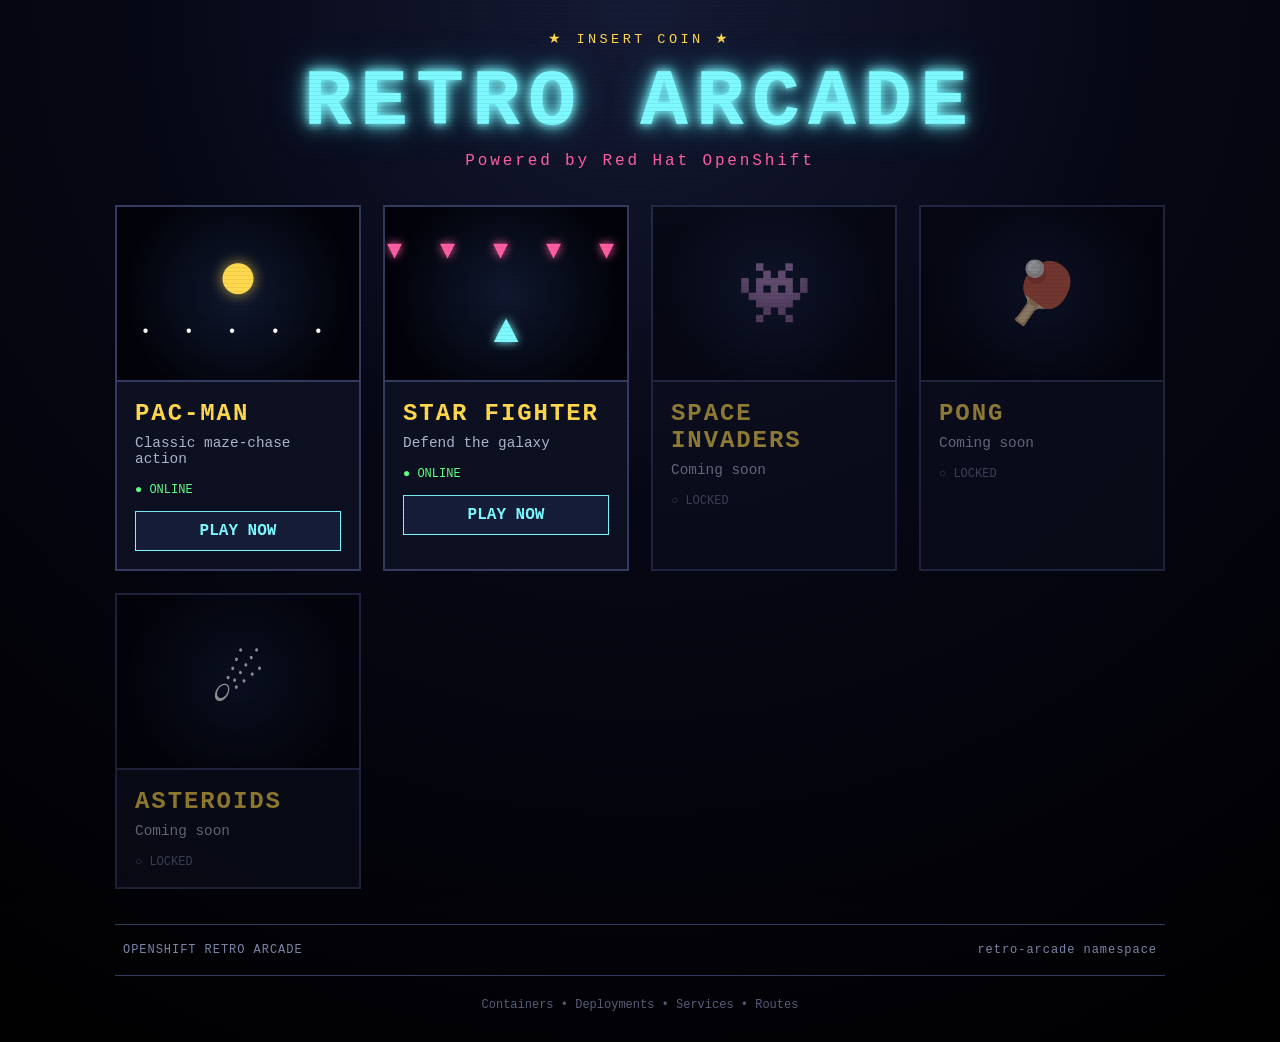
<file: arcade/index.html>
<!DOCTYPE html>
<html lang="en">
<head>
  <meta charset="UTF-8">
  <meta name="viewport" content="width=device-width, initial-scale=1.0">
  <title>Retro Arcade</title>
  <link rel="stylesheet" href="style.css">
</head>

<body>
  <div class="scanlines"></div>

  <main class="arcade">
    <header>
      <div class="insert-coin">★ INSERT COIN ★</div>
      <h1>RETRO ARCADE</h1>
      <p class="subtitle">Powered by Red Hat OpenShift</p>
    </header>

    <section class="game-grid">

      <a id="pacmanLink" class="game-card playable" href="#">
        <div class="game-screen pacman-screen">
          <div class="pacman">●</div>
          <div class="dots">• • • • •</div>
        </div>

        <div class="game-info">
          <h2>PAC-MAN</h2>
          <p>Classic maze-chase action</p>
          <span class="status">● ONLINE</span>
          <span class="play">PLAY NOW</span>
        </div>
      </a>

      <a id="starFighterLink" class="game-card playable" href="#">
        <div class="game-screen fighter-screen">
          <div class="aliens">▾ ▾ ▾ ▾ ▾</div>
          <div class="ship">▲</div>
        </div>

        <div class="game-info">
          <h2>STAR FIGHTER</h2>
          <p>Defend the galaxy</p>
          <span class="status">● ONLINE</span>
          <span class="play">PLAY NOW</span>
        </div>
      </a>

      <div class="game-card coming">
        <div class="game-screen">
          <div class="coming-icon">👾</div>
        </div>

        <div class="game-info">
          <h2>SPACE INVADERS</h2>
          <p>Coming soon</p>
          <span class="offline">○ LOCKED</span>
        </div>
      </div>

      <div class="game-card coming">
        <div class="game-screen">
          <div class="coming-icon">🏓</div>
        </div>

        <div class="game-info">
          <h2>PONG</h2>
          <p>Coming soon</p>
          <span class="offline">○ LOCKED</span>
        </div>
      </div>

      <div class="game-card coming">
        <div class="game-screen">
          <div class="coming-icon">☄</div>
        </div>

        <div class="game-info">
          <h2>ASTEROIDS</h2>
          <p>Coming soon</p>
          <span class="offline">○ LOCKED</span>
        </div>
      </div>

    </section>

    <section class="platform">
      <div>OPENSHIFT RETRO ARCADE</div>
      <div id="clusterInfo">retro-arcade namespace</div>
    </section>

    <footer>
      Containers • Deployments • Services • Routes
    </footer>
  </main>

<script>
  /*
   * Our OpenShift Routes follow this pattern:
   *
   * arcade-retro-arcade.apps.example.com
   * pacman-retro-arcade.apps.example.com
   * star-fighter-retro-arcade.apps.example.com
   *
   * Because all three applications use the same ingress domain,
   * the lobby can automatically calculate the other game URLs.
   */

  const namespace = 'retro-arcade';
  const currentHost = window.location.hostname;

  const lobbyPrefix = `arcade-${namespace}.`;

  let ingressDomain = currentHost;

  if (currentHost.startsWith(lobbyPrefix)) {
    ingressDomain = currentHost.substring(lobbyPrefix.length);
  }

  function gameRoute(name) {
    return `${window.location.protocol}//${name}-${namespace}.${ingressDomain}`;
  }

  document.getElementById('pacmanLink').href =
    gameRoute('pacman');

  document.getElementById('starFighterLink').href =
    gameRoute('star-fighter');
</script>

</body>
</html>
</file>
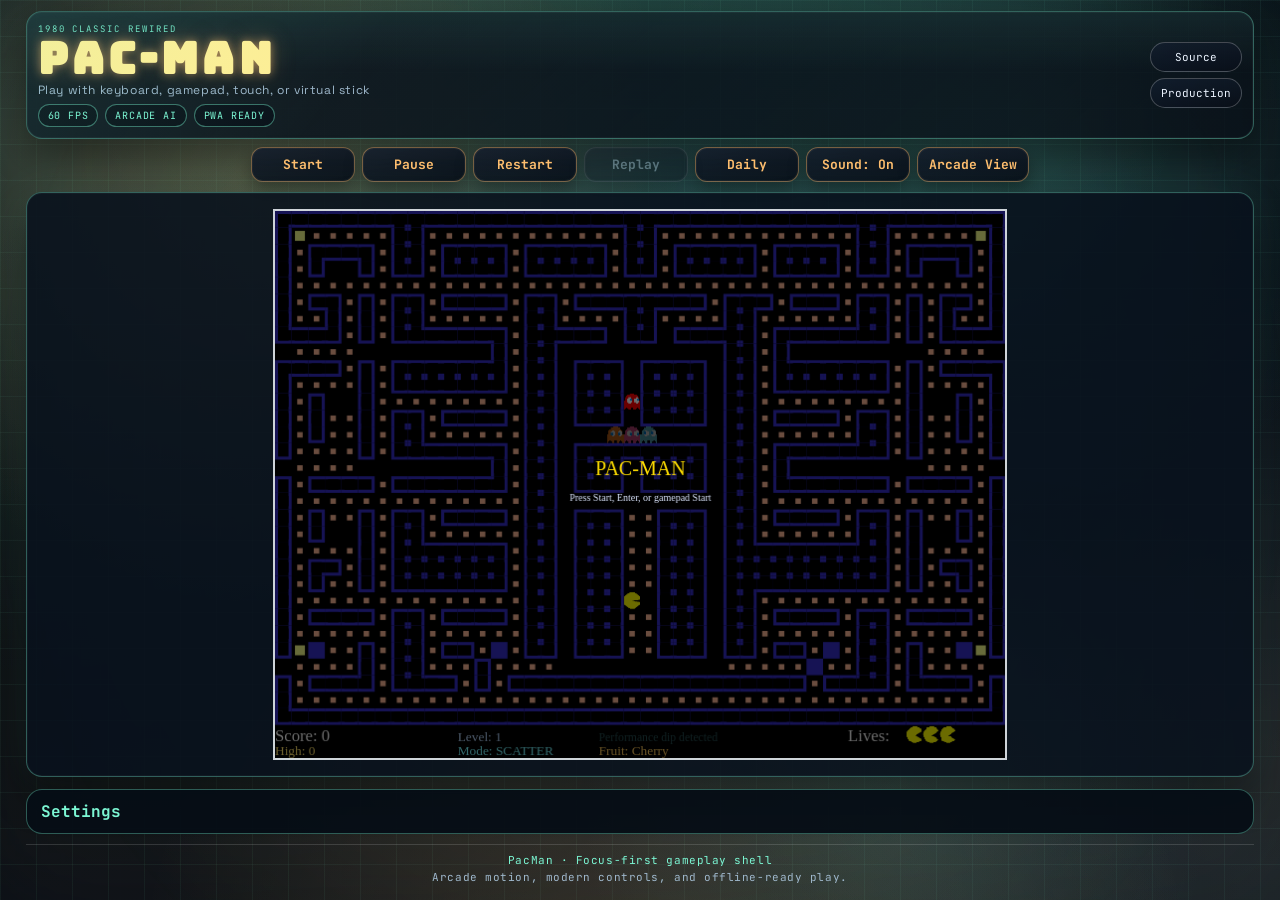
<file: pacman/index.html>
<!DOCTYPE html>
<html lang="en">
<head>
  <meta charset="UTF-8">
  <meta http-equiv="X-UA-Compatible" content="IE=edge">
  <meta name="viewport" content="width=device-width, initial-scale=1, viewport-fit=cover">
  <meta property="og:type" content="website">
  <meta property="og:title" content="PacMan">
  <meta property="og:description" content="In-browser, canvas-based Pac-Man homage. Runs fully as static assets.">
  <meta property="og:url" content="https://pacman.kamranboroomand.ir/">
  <meta property="og:image" content="https://pacman.kamranboroomand.ir/images/pacman-share.png">
  <meta name="twitter:card" content="summary_large_image">
  <meta name="twitter:title" content="PacMan">
  <meta name="twitter:description" content="In-browser, canvas-based Pac-Man homage. Fully static.">
  <meta name="twitter:image" content="https://pacman.kamranboroomand.ir/images/pacman-share.png">
  <meta name="theme-color" content="#08131d">
  <title>PacMan Game</title>
  <link rel="manifest" href="manifest.webmanifest">
  <link rel="apple-touch-icon" href="images/pacman favicon.png">
  <link rel="icon" type="image/png" href="images/pacman favicon.png">
  <link rel="stylesheet" href="css/style.css">
</head>
<body>
  <div id="a11y-live-region" class="sr-only" role="status" aria-live="polite" aria-atomic="true"></div>
  <div class="bg-layer bg-pixel" aria-hidden="true"></div>
  <div class="bg-layer bg-stars" aria-hidden="true"></div>
  <div class="bg-layer bg-flow" aria-hidden="true"></div>
  <div class="bg-layer bg-radial" aria-hidden="true"></div>

  <header class="site-header">
    <div class="header-pill">
      <div class="identity-block">
        <p class="identity-kicker">1980 Classic Rewired</p>
        <h1 class="identity-name">
          <span class="title-main">PAC-MAN</span>
        </h1>
        <p class="identity-subline">Play with keyboard, gamepad, touch, or virtual stick</p>
        <div class="header-badges" aria-label="Feature highlights">
          <span class="header-badge">60 FPS</span>
          <span class="header-badge">ARCADE AI</span>
          <span class="header-badge">PWA READY</span>
        </div>
      </div>

      <nav class="header-links" aria-label="Project links">
        <a class="header-link" href="https://github.com/KamranBoroomand/PacMan" target="_blank" rel="noopener">Source</a>
        <a class="header-link" href="https://pacman.kamranboroomand.ir/" target="_blank" rel="noopener">Production</a>
      </nav>
    </div>

    <div class="game-actions" aria-label="Game controls">
      <button id="start-game" class="action-btn" type="button">Start</button>
      <button id="pause-toggle" class="action-btn" type="button" aria-pressed="false">Pause</button>
      <button id="restart-game" class="action-btn" type="button">Restart</button>
      <button id="replay-last" class="action-btn" type="button" disabled>Replay</button>
      <button id="daily-challenge" class="action-btn" type="button">Daily</button>
      <button id="mute-toggle" class="action-btn" type="button" aria-pressed="false">Sound: On</button>
      <button id="arcade-view-toggle" class="action-btn desktop-only" type="button" aria-pressed="false">Arcade View</button>
      <button id="install-app" class="action-btn hidden" type="button">Install App</button>
      <button id="update-app" class="action-btn hidden" type="button">Update Ready</button>
    </div>
  </header>

  <main id="container" class="game-shell">
    <section class="canvas-shell">
      <canvas id="canvas" class="gmap"></canvas>

      <div id="touch-controls" class="touch-controls" aria-label="Touch controls">
        <button class="touch-btn touch-up" data-direction="up" aria-label="Move up" type="button">▲</button>
        <button class="touch-btn touch-left" data-direction="left" aria-label="Move left" type="button">◀</button>
        <button class="touch-btn touch-down" data-direction="down" aria-label="Move down" type="button">▼</button>
        <button class="touch-btn touch-right" data-direction="right" aria-label="Move right" type="button">▶</button>
      </div>

      <div id="virtual-stick" class="virtual-stick hidden" aria-label="Virtual stick">
        <div id="stick-base" class="stick-base">
          <div id="stick-knob" class="stick-knob"></div>
        </div>
        <p class="stick-help">Drag to steer</p>
      </div>

      <div style="display:none;">
        <img id="animation" src="images/animations.gif" alt="pacman sprites">
        <img id="ghosts" src="images/ghost.png" alt="ghost sprites">
      </div>
    </section>

    <details class="settings-panel" id="settings-panel">
      <summary>Settings</summary>
      <div class="settings-grid">
        <label class="settings-item" for="volume-control">
          <span>Master Volume</span>
          <input id="volume-control" type="range" min="0" max="100" step="1" value="70" />
        </label>

        <label class="settings-item" for="mobile-input-mode">
          <span>Mobile Input</span>
          <select id="mobile-input-mode">
            <option value="buttons">Buttons</option>
            <option value="stick">Virtual Stick</option>
          </select>
        </label>

        <label class="settings-item" for="sfx-volume-control">
          <span>SFX Volume</span>
          <input id="sfx-volume-control" type="range" min="0" max="100" step="1" value="78" />
        </label>

        <label class="settings-item" for="music-volume-control">
          <span>Music Volume</span>
          <input id="music-volume-control" type="range" min="0" max="100" step="1" value="40" />
        </label>

        <label class="settings-item settings-toggle" for="music-enabled">
          <span>Music</span>
          <input id="music-enabled" type="checkbox" checked />
        </label>

        <label class="settings-item settings-toggle" for="haptics-enabled">
          <span>Haptics</span>
          <input id="haptics-enabled" type="checkbox" />
        </label>

        <label class="settings-item" for="challenge-mode">
          <span>Challenge Mode</span>
          <select id="challenge-mode">
            <option value="classic">Classic</option>
            <option value="time-attack">Time Attack</option>
            <option value="no-power">No Power Pellets</option>
            <option value="one-life">One Life</option>
          </select>
        </label>

        <label class="settings-item" for="palette-mode">
          <span>Color Palette</span>
          <select id="palette-mode">
            <option value="classic">Classic</option>
            <option value="colorblind">Colorblind Friendly</option>
            <option value="high-contrast">High Contrast</option>
          </select>
        </label>

        <label class="settings-item settings-toggle" for="reduced-motion">
          <span>Reduced Motion</span>
          <input id="reduced-motion" type="checkbox" />
        </label>

        <label class="settings-item settings-toggle" for="large-hud">
          <span>Large HUD Text</span>
          <input id="large-hud" type="checkbox" />
        </label>

        <label class="settings-item settings-toggle" for="one-handed-mode">
          <span>One-Handed Mode</span>
          <input id="one-handed-mode" type="checkbox" />
        </label>

        <label class="settings-item settings-toggle" for="ghost-debug-overlay">
          <span>Ghost Debug Overlay</span>
          <input id="ghost-debug-overlay" type="checkbox" />
        </label>

        <div class="settings-item seed-tools" aria-label="Seed tools">
          <span>Run Seed</span>
          <input id="run-seed-input" type="number" min="1" max="2147483646" step="1" value="123456789" />
          <p class="settings-help">Controls deterministic randomness (fruit spawns and random ghost target choices). Same seed plus same inputs gives the same run.</p>
          <div class="action-inline">
            <button id="apply-seed" class="action-btn compact" type="button">Apply & Restart</button>
            <button id="copy-seed" class="action-btn compact" type="button">Copy Seed</button>
          </div>
          <p class="settings-help" id="seed-status">Active seed: 123456789</p>
        </div>

        <div class="settings-item sim-debug" aria-label="Deterministic debug">
          <span>Deterministic Debugger</span>
          <label class="settings-inline-toggle" for="sim-debug-enabled">
            <span>Enable</span>
            <input id="sim-debug-enabled" type="checkbox" />
          </label>
          <div class="action-inline">
            <button id="sim-pause" class="action-btn compact" type="button">Pause Sim</button>
            <button id="sim-step" class="action-btn compact" type="button">Step Frame</button>
          </div>
          <p class="settings-help" id="sim-debug-status">Realtime simulation mode.</p>
        </div>

        <div class="settings-item replay-tools" aria-label="Replay tools">
          <span>Replay Tools</span>
          <div class="action-inline">
            <button id="replay-export" class="action-btn compact" type="button">Export Replay</button>
            <button id="replay-import" class="action-btn compact" type="button">Import Replay</button>
            <button id="replay-share" class="action-btn compact" type="button">Copy Replay Link</button>
          </div>
          <input id="replay-file-input" type="file" accept="application/json" class="hidden" />
          <p class="settings-help" id="replay-status">No replay imported.</p>
        </div>

        <div class="settings-item settings-transfer" aria-label="Settings transfer">
          <span>Settings Transfer</span>
          <div class="action-inline">
            <button id="settings-export" class="action-btn compact" type="button">Export Settings</button>
            <button id="settings-import" class="action-btn compact" type="button">Import Settings</button>
          </div>
          <input id="settings-file-input" type="file" accept="application/json" class="hidden" />
          <p class="settings-help" id="settings-transfer-status">No settings imported.</p>
        </div>

        <div class="settings-item gamepad-binds" aria-label="Gamepad remap">
          <span>Gamepad Buttons</span>
          <div class="gamepad-grid">
            <label for="gamepad-btn-start">Start<input id="gamepad-btn-start" type="number" min="0" max="17" step="1" value="9" /></label>
            <label for="gamepad-btn-pause">Pause<input id="gamepad-btn-pause" type="number" min="0" max="17" step="1" value="3" /></label>
            <label for="gamepad-btn-restart">Restart<input id="gamepad-btn-restart" type="number" min="0" max="17" step="1" value="1" /></label>
            <label for="gamepad-btn-mute">Mute<input id="gamepad-btn-mute" type="number" min="0" max="17" step="1" value="2" /></label>
          </div>
        </div>

        <div class="settings-item keybinds" aria-label="Key bindings">
          <span>Keybinds</span>
          <div class="keybind-grid">
            <button type="button" class="keybind-btn" data-action="left">Left: A</button>
            <button type="button" class="keybind-btn" data-action="up">Up: W</button>
            <button type="button" class="keybind-btn" data-action="right">Right: D</button>
            <button type="button" class="keybind-btn" data-action="down">Down: S</button>
            <button type="button" class="keybind-btn" data-action="pause">Pause: P</button>
            <button type="button" class="keybind-btn" data-action="restart">Restart: R</button>
            <button type="button" class="keybind-btn" data-action="mute">Mute: M</button>
            <button type="button" class="keybind-btn" data-action="start">Start: Enter</button>
          </div>
          <p id="keybind-help" class="settings-help">Click a keybind, then press a key.</p>
        </div>

        <div class="settings-item daily-panel" aria-label="Daily challenge status">
          <span>Daily Challenge</span>
          <p id="daily-status" class="settings-help">No daily runs yet.</p>
        </div>

        <div class="settings-item leaderboard-panel" aria-label="Local leaderboard">
          <span>Local Leaderboard</span>
          <pre id="leaderboard-output" class="leaderboard-output">No scores yet.</pre>
        </div>
      </div>
    </details>
  </main>

  <footer class="site-footer">
    <p class="footer-line">PacMan · Focus-first gameplay shell</p>
    <p class="footer-line footer-muted">Arcade motion, modern controls, and offline-ready play.</p>
  </footer>

  <script src="scripts/gameplay-utils.js" defer></script>
  <script src="scripts/game-storage.js" defer></script>
  <script src="scripts/replay-tools.js" defer></script>
  <script src="scripts/perf-guardrails.js" defer></script>
  <script src="scripts/pacman.js" defer></script>
  <script src="scripts/ghost.js" defer></script>
  <script src="scripts/game.js" defer></script>
</body>
</html>
</file>
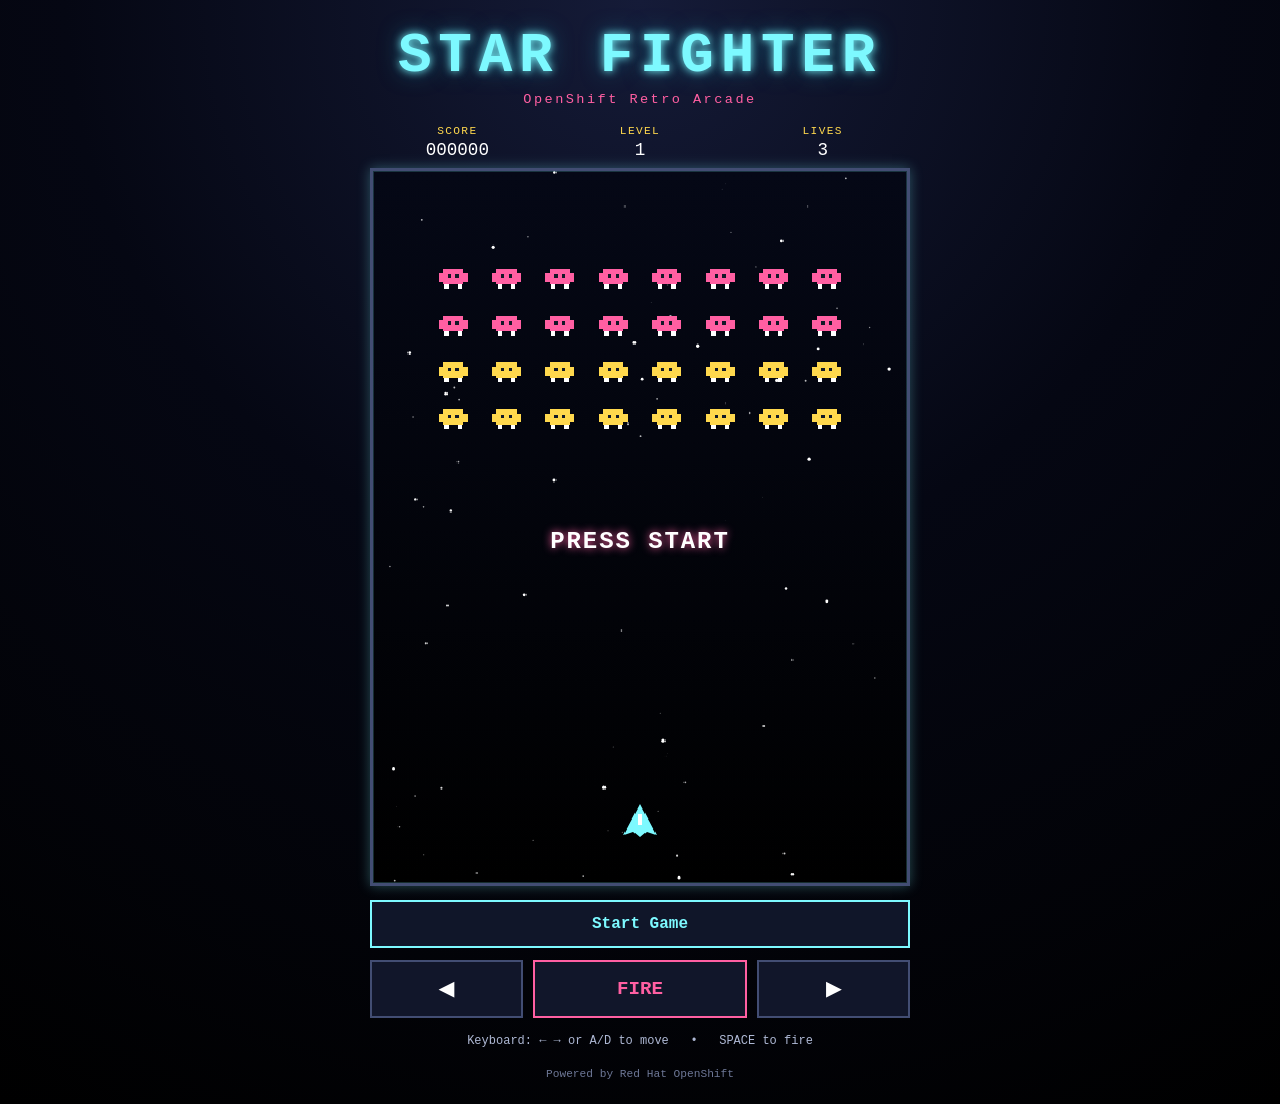
<file: star-fighter/index.html>
<!DOCTYPE html>
<html lang="en">
<head>
  <meta charset="UTF-8">
  <meta name="viewport" content="width=device-width, initial-scale=1.0">
  <title>Star Fighter</title>
  <link rel="stylesheet" href="style.css">
</head>

<body>
  <main class="cabinet">
    <header>
      <h1>STAR FIGHTER</h1>
      <p class="subtitle">OpenShift Retro Arcade</p>
    </header>

    <section class="hud" aria-label="Game status">
      <div>
        <span class="label">SCORE</span>
        <span id="score">000000</span>
      </div>

      <div>
        <span class="label">LEVEL</span>
        <span id="level">1</span>
      </div>

      <div>
        <span class="label">LIVES</span>
        <span id="lives">3</span>
      </div>
    </section>

    <section class="screen-wrap">
      <canvas
        id="game"
        width="480"
        height="640"
        aria-label="Star Fighter arcade game">
      </canvas>

      <div id="message" class="message">
        PRESS START
      </div>
    </section>

    <button id="startBtn" class="start-button" type="button">
      Start Game
    </button>

    <section class="controls" aria-label="Game controls">
      <button id="leftBtn" type="button" aria-label="Move left">
        ◀
      </button>

      <button id="fireBtn" class="fire" type="button" aria-label="Fire">
        FIRE
      </button>

      <button id="rightBtn" type="button" aria-label="Move right">
        ▶
      </button>
    </section>

    <p class="keyboard">
      Keyboard: ← → or A/D to move &nbsp; • &nbsp; SPACE to fire
    </p>

    <footer>
      Powered by Red Hat OpenShift
    </footer>
  </main>

  <script src="game.js"></script>
</body>
</html>
</file>
<file: arcade/style.css>
* {
  box-sizing: border-box;
}

html,
body {
  margin: 0;
  min-height: 100%;
}

body {
  background:
    radial-gradient(circle at top, #161b35 0%, #070816 40%, #000 100%);
  color: white;
  font-family: "Courier New", monospace;
  padding: 30px 18px;
}

.arcade {
  max-width: 1050px;
  margin: 0 auto;
  position: relative;
  z-index: 2;
}

header {
  text-align: center;
  margin-bottom: 35px;
}

.insert-coin {
  color: #ffd84d;
  font-size: 0.85rem;
  letter-spacing: 0.25em;
  animation: blink 1.2s steps(2, start) infinite;
}

h1 {
  margin: 10px 0 4px;
  font-size: clamp(2.4rem, 8vw, 5rem);
  letter-spacing: 0.1em;
  color: #7df9ff;
  text-shadow:
    0 0 8px #7df9ff,
    0 0 18px #7df9ff,
    0 0 35px #176b87;
}

.subtitle {
  margin: 0;
  color: #ff5fa2;
  letter-spacing: 0.18em;
}

.game-grid {
  display: grid;
  grid-template-columns: repeat(auto-fit, minmax(235px, 1fr));
  gap: 22px;
}

.game-card {
  text-decoration: none;
  color: white;
  background: #0d1020;
  border: 2px solid #343b60;
  transition:
    transform 0.15s ease,
    border-color 0.15s ease,
    box-shadow 0.15s ease;
}

.game-card.playable:hover {
  transform: translateY(-5px);
  border-color: #7df9ff;
  box-shadow:
    0 0 12px rgba(125, 249, 255, 0.5),
    0 0 30px rgba(125, 249, 255, 0.15);
}

.game-screen {
  height: 175px;
  background:
    radial-gradient(circle, #10182f 0%, #02030a 75%);
  border-bottom: 2px solid #343b60;
  display: flex;
  align-items: center;
  justify-content: center;
  flex-direction: column;
  overflow: hidden;
}

.game-info {
  padding: 18px;
}

.game-info h2 {
  margin: 0 0 8px;
  color: #ffd84d;
  letter-spacing: 0.08em;
}

.game-info p {
  color: #afb5cf;
  margin: 0 0 16px;
  font-size: 0.9rem;
}

.status {
  display: block;
  color: #62ff86;
  font-size: 0.75rem;
  margin-bottom: 14px;
}

.offline {
  display: block;
  color: #68708d;
  font-size: 0.75rem;
}

.play {
  display: block;
  background: #151d39;
  border: 1px solid #7df9ff;
  color: #7df9ff;
  text-align: center;
  padding: 10px;
  font-weight: bold;
}

.pacman {
  font-family: Arial, sans-serif;
  color: #ffd84d;
  font-size: 72px;
  line-height: 0.8;
  text-shadow: 0 0 14px rgba(255, 216, 77, 0.7);
}

.dots {
  color: white;
  margin-top: 20px;
  letter-spacing: 12px;
}

.aliens {
  color: #ff5fa2;
  font-size: 30px;
  letter-spacing: 10px;
  margin-bottom: 40px;
  text-shadow: 0 0 10px #ff5fa2;
}

.ship {
  color: #7df9ff;
  font-size: 42px;
  text-shadow: 0 0 10px #7df9ff;
}

.coming {
  opacity: 0.55;
}

.coming-icon {
  font-size: 60px;
  filter: grayscale(0.4);
}

.platform {
  margin-top: 35px;
  border-top: 1px solid #343b60;
  border-bottom: 1px solid #343b60;
  padding: 18px 8px;
  display: flex;
  justify-content: space-between;
  flex-wrap: wrap;
  color: #7b85a8;
  font-size: 0.75rem;
  letter-spacing: 0.08em;
}

footer {
  text-align: center;
  color: #555d79;
  margin-top: 22px;
  font-size: 0.75rem;
}

.scanlines {
  position: fixed;
  pointer-events: none;
  inset: 0;
  z-index: 10;
  background:
    repeating-linear-gradient(
      to bottom,
      rgba(255,255,255,0.00) 0,
      rgba(255,255,255,0.00) 3px,
      rgba(0,0,0,0.12) 4px
    );
}

@keyframes blink {
  50% {
    opacity: 0.25;
  }
}

@media (prefers-reduced-motion: reduce) {
  .insert-coin {
    animation: none;
  }

  .game-card {
    transition: none;
  }
}

@media (max-width: 600px) {
  body {
    padding: 18px 10px;
  }

  .platform {
    gap: 8px;
    flex-direction: column;
    text-align: center;
  }
}
</file>
<file: pacman/css/style.css>
@import url("https://fonts.googleapis.com/css2?family=Bungee:wght@400&family=Space+Grotesk:wght@400;500;700&family=JetBrains+Mono:wght@500;700&family=Orbitron:wght@600;800&display=swap");

:root {
  --bg-0: #08131d;
  --bg-1: #0e1d2b;
  --panel: rgba(9, 18, 29, 0.88);
  --panel-strong: rgba(6, 13, 22, 0.94);
  --line: rgba(124, 247, 212, 0.34);
  --line-strong: rgba(124, 247, 212, 0.74);
  --text: #ecf4ff;
  --muted: #9fb8cc;
  --accent: #7cf7d4;
  --accent-2: #ffbe6e;
  --accent-3: #71a9ff;
  --danger: #ff6c68;
  --radius: 16px;
  --control-size: 64px;
  --stick-size: 138px;
}

* {
  box-sizing: border-box;
  margin: 0;
  padding: 0;
}

html,
body {
  min-height: 100%;
}

body {
  min-height: 100dvh;
  width: 100%;
  position: relative;
  overflow-x: hidden;
  overflow-y: auto;
  background:
    radial-gradient(circle at 16% 12%, rgba(255, 190, 110, 0.12), transparent 28%),
    radial-gradient(circle at 84% 82%, rgba(124, 247, 212, 0.14), transparent 34%),
    linear-gradient(165deg, var(--bg-0), #040910 46%, var(--bg-1));
  background-size: 130% 130%, 120% 120%, auto;
  color: var(--text);
  font-family: "Space Grotesk", "Segoe UI", sans-serif;
  display: flex;
  flex-direction: column;
  align-items: center;
  justify-content: center;
  padding: clamp(8px, 1.2vh, 14px) clamp(10px, 2vw, 28px) clamp(12px, 1.8vh, 20px);
  gap: clamp(8px, 1.1vh, 12px);
  animation: body-shift 18s ease-in-out infinite alternate;
}

.bg-layer {
  position: fixed;
  inset: 0;
  pointer-events: none;
  z-index: -4;
}

.bg-pixel {
  z-index: -4;
  opacity: 0.76;
  background:
    linear-gradient(180deg, rgba(3, 6, 11, 0.92), rgba(4, 9, 16, 0.98)),
    repeating-linear-gradient(0deg, rgba(124, 247, 212, 0.11) 0 1px, transparent 1px 20px),
    repeating-linear-gradient(90deg, rgba(124, 247, 212, 0.11) 0 1px, transparent 1px 20px);
  background-size: 100% 100%, 20px 20px, 20px 20px;
  transform-origin: center;
  animation: pixel-grid-drift 24s linear infinite;
}

.bg-pixel::before {
  content: "";
  position: absolute;
  inset: -18%;
  background: radial-gradient(
    circle at 50% 50%,
    rgba(255, 190, 110, 0.24) 0%,
    rgba(113, 169, 255, 0.14) 18%,
    rgba(124, 247, 212, 0.05) 34%,
    transparent 62%
  );
  filter: blur(4px);
  animation: pixel-ripple 8s ease-in-out infinite;
}

.bg-pixel::after {
  content: "";
  position: absolute;
  inset: -30%;
  background:
    radial-gradient(circle at 20% 28%, rgba(124, 247, 212, 0.18), transparent 28%),
    radial-gradient(circle at 80% 72%, rgba(255, 190, 110, 0.14), transparent 26%);
  mix-blend-mode: screen;
  opacity: 0.85;
  animation: pixel-orbit 18s linear infinite;
}

.bg-stars {
  z-index: -3;
  background-image:
    radial-gradient(circle at 20% 20%, rgba(255, 190, 110, 0.2), transparent 34%),
    radial-gradient(circle at 80% 15%, rgba(124, 247, 212, 0.16), transparent 30%),
    radial-gradient(circle at 70% 90%, rgba(124, 247, 212, 0.12), transparent 26%),
    linear-gradient(rgba(124, 247, 212, 0.05) 1px, transparent 1px),
    linear-gradient(90deg, rgba(124, 247, 212, 0.05) 1px, transparent 1px);
  background-size: auto, auto, auto, 36px 36px, 36px 36px;
  animation: stars-drift 70s linear infinite;
}

.bg-flow {
  z-index: -1;
  opacity: 0.56;
  background:
    conic-gradient(
      from 0deg at 50% 50%,
      rgba(124, 247, 212, 0.12) 0deg,
      rgba(113, 169, 255, 0.09) 110deg,
      rgba(255, 190, 110, 0.12) 210deg,
      rgba(124, 247, 212, 0.12) 360deg
    );
  filter: blur(68px);
  transform: scale(1.08);
  animation: bg-flow-spin 38s linear infinite;
}

.bg-radial {
  z-index: -3;
  background:
    radial-gradient(circle at 50% -10%, rgba(124, 247, 212, 0.22), transparent 50%),
    radial-gradient(circle at 52% 112%, rgba(255, 190, 110, 0.17), transparent 44%);
  animation: bg-pulse 9s ease-in-out infinite alternate;
}

.site-header {
  width: min(1360px, 100%);
  display: flex;
  flex-direction: column;
  gap: 8px;
  animation: enter-down 460ms ease both;
}

.header-pill {
  width: 100%;
  border: 1px solid var(--line);
  border-radius: var(--radius);
  background:
    linear-gradient(180deg, rgba(124, 247, 212, 0.08), transparent 46%),
    linear-gradient(140deg, rgba(10, 20, 30, 0.9), rgba(9, 16, 24, 0.78));
  display: flex;
  align-items: center;
  justify-content: space-between;
  gap: 14px;
  padding: clamp(8px, 1.2vw, 11px);
  box-shadow:
    inset 0 0 0 1px rgba(255, 255, 255, 0.04),
    0 14px 36px rgba(0, 0, 0, 0.38);
  position: relative;
  overflow: hidden;
}

.header-pill::after {
  content: "";
  position: absolute;
  inset: 0;
  background:
    linear-gradient(
      125deg,
      transparent 0%,
      rgba(124, 247, 212, 0.12) 36%,
      transparent 70%
    );
  transform: translateX(-45%);
  pointer-events: none;
  animation: header-sheen 5.5s linear infinite;
}

.identity-kicker {
  font-family: "JetBrains Mono", monospace;
  font-size: 9px;
  letter-spacing: 0.22em;
  text-transform: uppercase;
  color: var(--accent);
  opacity: 0.9;
}

.identity-name {
  margin-top: 4px;
  display: flex;
  align-items: baseline;
  gap: clamp(5px, 0.7vw, 10px);
  flex-wrap: wrap;
}

.title-main {
  font-family: "Bungee", "Orbitron", sans-serif;
  font-size: clamp(24px, 3.4vw, 44px);
  line-height: 0.9;
  letter-spacing: 0.1em;
  color: #ffee95;
  text-shadow:
    0 0 10px rgba(255, 190, 110, 0.55),
    0 0 26px rgba(255, 190, 110, 0.25);
}

.identity-subline {
  margin-top: 4px;
  font-size: clamp(10px, 1.05vw, 12px);
  letter-spacing: 0.05em;
  color: var(--muted);
}

.header-badges {
  margin-top: 6px;
  display: flex;
  flex-wrap: wrap;
  gap: 7px;
}

.header-badge {
  border: 1px solid rgba(124, 247, 212, 0.42);
  border-radius: 999px;
  padding: 4px 9px;
  font-family: "JetBrains Mono", monospace;
  font-size: 10px;
  letter-spacing: 0.08em;
  text-transform: uppercase;
  color: var(--accent);
  background: rgba(8, 16, 25, 0.88);
}

.header-links {
  display: flex;
  flex-direction: column;
  gap: 6px;
}

.header-link {
  padding: 7px 10px;
  border-radius: 999px;
  border: 1px solid rgba(255, 255, 255, 0.24);
  text-decoration: none;
  color: var(--text);
  font-family: "JetBrains Mono", monospace;
  font-size: 11px;
  text-align: center;
  background: linear-gradient(170deg, rgba(18, 30, 45, 0.9), rgba(10, 16, 26, 0.9));
  transition: transform 0.18s ease, border-color 0.18s ease, color 0.18s ease;
}

.header-link:hover {
  transform: translateY(-1px);
  border-color: var(--line-strong);
  color: var(--accent);
}

.game-actions {
  display: flex;
  flex-wrap: wrap;
  justify-content: center;
  gap: 7px;
  animation: enter-up 500ms 80ms ease both;
}

.hidden {
  display: none !important;
}

.sr-only {
  position: absolute;
  width: 1px;
  height: 1px;
  padding: 0;
  margin: -1px;
  overflow: hidden;
  clip: rect(0, 0, 0, 0);
  white-space: nowrap;
  border: 0;
}

.desktop-only {
  display: inline-flex;
}

.action-btn {
  border: 1px solid rgba(255, 190, 110, 0.44);
  border-radius: 12px;
  min-width: 104px;
  padding: 8px 11px;
  background: linear-gradient(170deg, rgba(21, 31, 45, 0.9), rgba(8, 14, 23, 0.95));
  color: var(--accent-2);
  font-family: "JetBrains Mono", monospace;
  font-size: 13px;
  font-weight: 700;
  cursor: pointer;
  box-shadow:
    inset 0 0 0 1px rgba(255, 255, 255, 0.04),
    0 8px 18px rgba(0, 0, 0, 0.35);
  transition: transform 0.18s ease, border-color 0.18s ease, color 0.18s ease;
}

.action-btn:hover {
  transform: translateY(-1px);
  border-color: var(--line-strong);
  color: var(--accent);
}

.action-btn.compact {
  min-width: auto;
  font-size: 11px;
  padding: 6px 8px;
}

.action-btn:disabled {
  opacity: 0.45;
  cursor: not-allowed;
  transform: none;
  color: var(--muted);
  border-color: rgba(255, 255, 255, 0.2);
}

.action-btn[aria-pressed="true"] {
  border-color: var(--line-strong);
  color: var(--accent);
}

.game-shell {
  width: min(1360px, 100%);
  display: flex;
  flex-direction: column;
  align-items: center;
  gap: 12px;
  animation: enter-up 520ms 140ms ease both;
}

.canvas-shell {
  width: 100%;
  background: var(--panel);
  border: 1px solid var(--line);
  border-radius: var(--radius);
  padding: clamp(10px, 1.7vw, 16px);
  display: flex;
  flex-direction: column;
  align-items: center;
  box-shadow:
    inset 0 0 0 1px rgba(255, 255, 255, 0.03),
    0 22px 34px rgba(0, 0, 0, 0.38),
    0 0 42px rgba(124, 247, 212, 0.08);
}

#canvas {
  display: block;
  border: 2px solid rgba(242, 249, 255, 0.85);
  background: #000;
  touch-action: none;
}

.touch-controls {
  display: none;
  margin-top: 12px;
  grid-template-columns: repeat(3, var(--control-size));
  grid-template-areas:
    ". up ."
    "left down right";
  gap: 10px;
  justify-content: center;
  touch-action: none;
  user-select: none;
}

.touch-btn {
  width: var(--control-size);
  height: var(--control-size);
  border-radius: 14px;
  border: 1px solid rgba(124, 247, 212, 0.6);
  background: rgba(7, 16, 26, 0.95);
  color: var(--accent);
  font-size: clamp(18px, calc(var(--control-size) * 0.36), 28px);
  font-weight: 700;
  display: flex;
  align-items: center;
  justify-content: center;
  cursor: pointer;
}

.touch-btn:active {
  transform: scale(0.97);
}

.touch-up { grid-area: up; }
.touch-left { grid-area: left; }
.touch-right { grid-area: right; }
.touch-down { grid-area: down; }

.virtual-stick {
  display: flex;
  flex-direction: column;
  align-items: center;
  margin-top: 10px;
  gap: 8px;
}

.stick-base {
  width: var(--stick-size);
  height: var(--stick-size);
  border-radius: 50%;
  border: 1px solid rgba(124, 247, 212, 0.64);
  background: radial-gradient(circle at 35% 30%, rgba(124, 247, 212, 0.2), rgba(7, 15, 23, 0.94));
  position: relative;
  touch-action: none;
}

.stick-knob {
  width: calc(var(--stick-size) * 0.4);
  height: calc(var(--stick-size) * 0.4);
  border-radius: 50%;
  position: absolute;
  left: calc(var(--stick-size) * 0.3);
  top: calc(var(--stick-size) * 0.3);
  border: 1px solid rgba(255, 255, 255, 0.58);
  background: rgba(255, 190, 110, 0.95);
  pointer-events: none;
}

.stick-help {
  color: var(--muted);
  font-size: 11px;
  text-transform: uppercase;
  letter-spacing: 0.1em;
}

.settings-panel {
  width: min(1360px, 100%);
  border: 1px solid var(--line);
  border-radius: var(--radius);
  background: var(--panel-strong);
  overflow: hidden;
  animation: enter-up 540ms 170ms ease both;
}

.settings-panel summary {
  list-style: none;
  cursor: pointer;
  padding: 11px 14px;
  font-family: "JetBrains Mono", monospace;
  color: var(--accent);
  font-weight: 700;
}

.settings-panel summary::-webkit-details-marker {
  display: none;
}

.settings-grid {
  padding: 4px 14px 14px;
  display: grid;
  grid-template-columns: repeat(2, minmax(180px, 1fr));
  gap: 10px;
}

.settings-item {
  border: 1px solid rgba(255, 255, 255, 0.14);
  border-radius: 12px;
  background: rgba(12, 21, 32, 0.86);
  padding: 10px;
  display: flex;
  flex-direction: column;
  gap: 8px;
  font-size: 13px;
}

.settings-item span {
  color: var(--text);
  font-weight: 700;
}

.settings-item input[type="range"],
.settings-item select {
  width: 100%;
}

.settings-item input[type="number"] {
  width: 100%;
  padding: 7px 8px;
  border-radius: 8px;
  border: 1px solid rgba(255, 255, 255, 0.22);
  background: rgba(4, 10, 17, 0.9);
  color: var(--text);
  font-family: "JetBrains Mono", monospace;
  font-size: 12px;
}

.action-inline {
  display: flex;
  flex-wrap: wrap;
  gap: 6px;
}

.settings-inline-toggle {
  display: flex;
  align-items: center;
  justify-content: space-between;
  gap: 8px;
}

.gamepad-binds {
  grid-column: 1 / -1;
}

.gamepad-grid {
  display: grid;
  grid-template-columns: repeat(4, minmax(100px, 1fr));
  gap: 8px;
}

.gamepad-grid label {
  display: flex;
  flex-direction: column;
  gap: 6px;
  color: var(--muted);
  font-size: 11px;
  font-family: "JetBrains Mono", monospace;
}

.daily-panel,
.leaderboard-panel,
.seed-tools,
.sim-debug,
.replay-tools,
.settings-transfer {
  grid-column: 1 / -1;
}

.leaderboard-output {
  white-space: pre-wrap;
  background: rgba(4, 11, 19, 0.92);
  border: 1px solid rgba(255, 255, 255, 0.12);
  border-radius: 10px;
  padding: 9px;
  font-family: "JetBrains Mono", monospace;
  font-size: 11px;
  color: var(--accent);
  max-height: 180px;
  overflow: auto;
}

.settings-toggle {
  flex-direction: row;
  align-items: center;
  justify-content: space-between;
}

.settings-toggle input[type="checkbox"] {
  width: 20px;
  height: 20px;
}

.keybinds {
  grid-column: 1 / -1;
}

.keybind-grid {
  display: grid;
  grid-template-columns: repeat(4, minmax(110px, 1fr));
  gap: 8px;
}

.keybind-btn {
  border: 1px solid rgba(255, 190, 110, 0.5);
  border-radius: 10px;
  background: rgba(7, 14, 22, 0.95);
  color: var(--accent-2);
  padding: 8px;
  font-family: "JetBrains Mono", monospace;
  font-size: 11px;
  cursor: pointer;
}

.keybind-btn.rebinding {
  border-color: var(--line-strong);
  color: var(--accent);
}

.settings-help {
  font-size: 12px;
  color: var(--muted);
}

.site-footer {
  width: min(1360px, 100%);
  border-top: 1px solid rgba(255, 255, 255, 0.14);
  padding-top: 8px;
  text-align: center;
  animation: enter-up 580ms 220ms ease both;
}

.footer-line {
  font-family: "JetBrains Mono", monospace;
  font-size: 11px;
  letter-spacing: 0.05em;
  color: var(--accent);
}

.footer-muted {
  margin-top: 3px;
  color: var(--muted);
}

body.arcade-view {
  padding: 0;
  gap: 0;
  overflow: hidden;
}

body.arcade-view .settings-panel,
body.arcade-view .site-footer {
  display: none;
}

body.arcade-view .header-pill {
  display: none;
}

body.arcade-view .site-header {
  position: fixed;
  left: 0;
  top: 0;
  width: 100%;
  height: 0;
  pointer-events: none;
  z-index: 12;
}

body.arcade-view .game-shell {
  width: 100%;
  max-width: none;
  min-height: 100dvh;
  padding: clamp(8px, 1.4vh, 18px);
  justify-content: center;
}

body.arcade-view .canvas-shell {
  width: min(1700px, 100%);
  min-height: calc(100dvh - clamp(16px, 2.2vh, 28px));
  justify-content: center;
  padding: clamp(10px, 1.8vw, 22px);
}

body.arcade-view .game-actions {
  pointer-events: auto;
  position: fixed;
  right: clamp(8px, 1.2vw, 18px);
  top: clamp(8px, 1.2vw, 18px);
  z-index: 12;
  border: 1px solid rgba(124, 247, 212, 0.34);
  border-radius: 13px;
  padding: 8px;
  background: rgba(7, 15, 25, 0.9);
  backdrop-filter: blur(8px);
}

body.reduced-motion,
body.reduced-motion * {
  animation: none !important;
  transition: none !important;
}

body.one-handed .touch-controls {
  margin-left: auto;
  margin-right: 0;
}

body.landscape-mobile .game-actions {
  gap: 5px;
}

body.landscape-mobile .action-btn {
  min-width: 82px;
  padding: 7px 9px;
  font-size: 11px;
}

@keyframes enter-down {
  from {
    opacity: 0;
    transform: translateY(-12px);
  }
  to {
    opacity: 1;
    transform: translateY(0);
  }
}

@keyframes enter-up {
  from {
    opacity: 0;
    transform: translateY(14px);
  }
  to {
    opacity: 1;
    transform: translateY(0);
  }
}

@keyframes header-sheen {
  0% {
    transform: translateX(-55%);
  }
  100% {
    transform: translateX(180%);
  }
}

@keyframes pixel-grid-drift {
  0% {
    transform: scale(1) translate3d(0, 0, 0);
    background-position: 0 0, 0 0, 0 0;
  }
  100% {
    transform: scale(1.08) translate3d(-2%, -1%, 0);
    background-position: 0 0, 0 20px, 20px 0;
  }
}

@keyframes pixel-ripple {
  0%,
  100% {
    transform: scale(0.72);
    opacity: 0.44;
  }
  50% {
    transform: scale(1.05);
    opacity: 0.78;
  }
}

@keyframes pixel-orbit {
  0% {
    transform: rotate(0deg);
  }
  100% {
    transform: rotate(360deg);
  }
}

@keyframes stars-drift {
  0% {
    background-position: 0 0, 0 0, 0 0, 0 0, 0 0;
  }
  100% {
    background-position: 0 0, 0 0, 0 0, 500px 360px, 500px 360px;
  }
}

@keyframes bg-flow-spin {
  0% {
    transform: scale(1.08) rotate(0deg);
  }
  100% {
    transform: scale(1.08) rotate(360deg);
  }
}

@keyframes bg-pulse {
  0% {
    opacity: 0.8;
  }
  100% {
    opacity: 1;
  }
}

@keyframes body-shift {
  0% {
    background-position: 0% 0%, 100% 100%, 0 0;
  }
  100% {
    background-position: 12% 7%, 88% 93%, 0 0;
  }
}

@media (hover: none), (pointer: coarse) {
  .touch-controls {
    display: grid;
  }

  .desktop-only {
    display: none !important;
  }
}

@media (max-width: 880px) {
  .header-pill {
    flex-direction: column;
    align-items: flex-start;
  }

  .header-links {
    width: 100%;
    flex-direction: row;
    flex-wrap: wrap;
  }

  .settings-grid {
    grid-template-columns: 1fr;
  }

  .keybind-grid {
    grid-template-columns: repeat(2, minmax(110px, 1fr));
  }

  .gamepad-grid {
    grid-template-columns: repeat(2, minmax(110px, 1fr));
  }

  .desktop-only {
    display: none !important;
  }
}

@media (max-width: 640px) {
  body {
    padding: 8px 9px 14px;
  }

  .title-main {
    font-size: 27px;
  }

  .identity-subline {
    font-size: 10px;
  }

  .header-link {
    font-size: 10px;
  }

  .action-btn {
    min-width: 94px;
    padding: 8px 10px;
    font-size: 11px;
  }

  .touch-controls {
    gap: 8px;
  }
}
</file>
<file: star-fighter/style.css>
* {
  box-sizing: border-box;
}

html,
body {
  margin: 0;
  min-height: 100%;
}

body {
  background:
    radial-gradient(circle at top, #151b38 0%, #050713 45%, #000 100%);
  color: #ffffff;
  font-family: "Courier New", monospace;
  display: flex;
  justify-content: center;
  padding: 24px 12px;
}

.cabinet {
  width: min(100%, 540px);
  text-align: center;
}

h1 {
  margin: 0;
  font-size: clamp(2rem, 8vw, 3.5rem);
  letter-spacing: 0.12em;
  color: #7df9ff;
  text-shadow:
    0 0 8px #7df9ff,
    0 0 22px #176b87;
}

.subtitle {
  margin-top: 4px;
  color: #ff5fa2;
  letter-spacing: 0.18em;
  font-size: 0.85rem;
}

.hud {
  display: grid;
  grid-template-columns: repeat(3, 1fr);
  gap: 8px;
  margin: 18px 0 8px;
  font-size: 1.1rem;
}

.hud div {
  display: flex;
  flex-direction: column;
}

.label {
  color: #ffd84d;
  font-size: 0.7rem;
  letter-spacing: 0.12em;
  margin-bottom: 3px;
}

.screen-wrap {
  position: relative;
  border: 3px solid #424d73;
  background: #000;
  box-shadow:
    0 0 12px rgba(125, 249, 255, 0.3),
    inset 0 0 30px rgba(0, 0, 0, 0.8);
}

canvas {
  display: block;
  width: 100%;
  height: auto;
  background: #000;
  image-rendering: pixelated;
}

.message {
  position: absolute;
  left: 0;
  right: 0;
  top: 52%;
  transform: translateY(-50%);
  color: #ffffff;
  font-size: clamp(1rem, 5vw, 1.5rem);
  font-weight: bold;
  letter-spacing: 0.08em;
  text-shadow: 0 0 8px #ff5fa2;
  pointer-events: none;
}

.start-button {
  width: 100%;
  margin-top: 14px;
  min-height: 48px;
  border: 2px solid #7df9ff;
  background: #101629;
  color: #7df9ff;
  font: inherit;
  font-weight: bold;
  font-size: 1rem;
  cursor: pointer;
}

.start-button:hover {
  background: #192443;
}

.controls {
  margin-top: 12px;
  display: grid;
  grid-template-columns: 1fr 1.4fr 1fr;
  gap: 10px;
}

.controls button {
  min-height: 58px;
  border: 2px solid #424d73;
  background: #11162a;
  color: #ffffff;
  font: inherit;
  font-weight: bold;
  font-size: 1.2rem;
  touch-action: manipulation;
  cursor: pointer;
}

.controls button:active {
  transform: translateY(1px);
  background: #232e50;
}

.controls .fire {
  border-color: #ff5fa2;
  color: #ff5fa2;
}

.keyboard {
  margin: 14px 4px;
  color: #aeb8d4;
  font-size: 0.75rem;
  line-height: 1.5;
}

footer {
  margin-top: 18px;
  color: #6d7796;
  font-size: 0.7rem;
}

@media (max-width: 420px) {
  body {
    padding: 10px 8px;
  }

  .hud {
    font-size: 0.9rem;
  }
}
</file>
